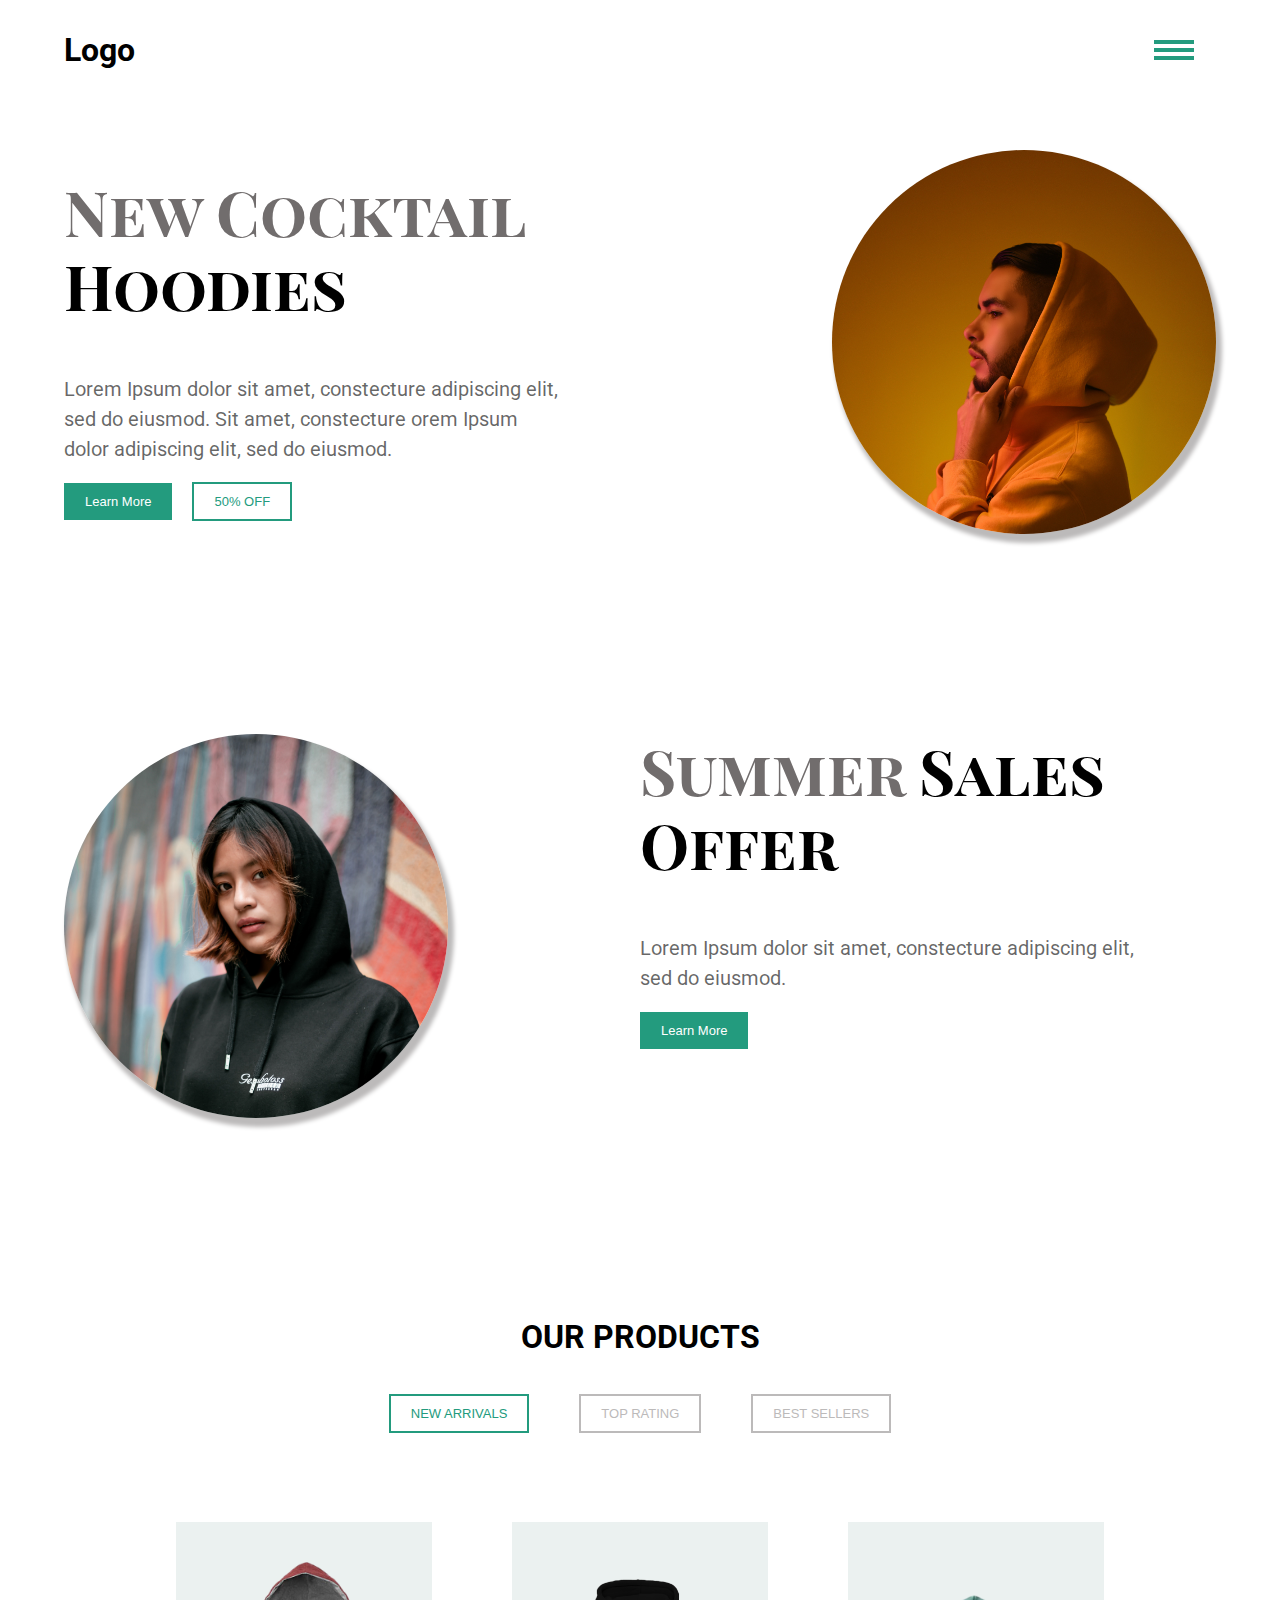
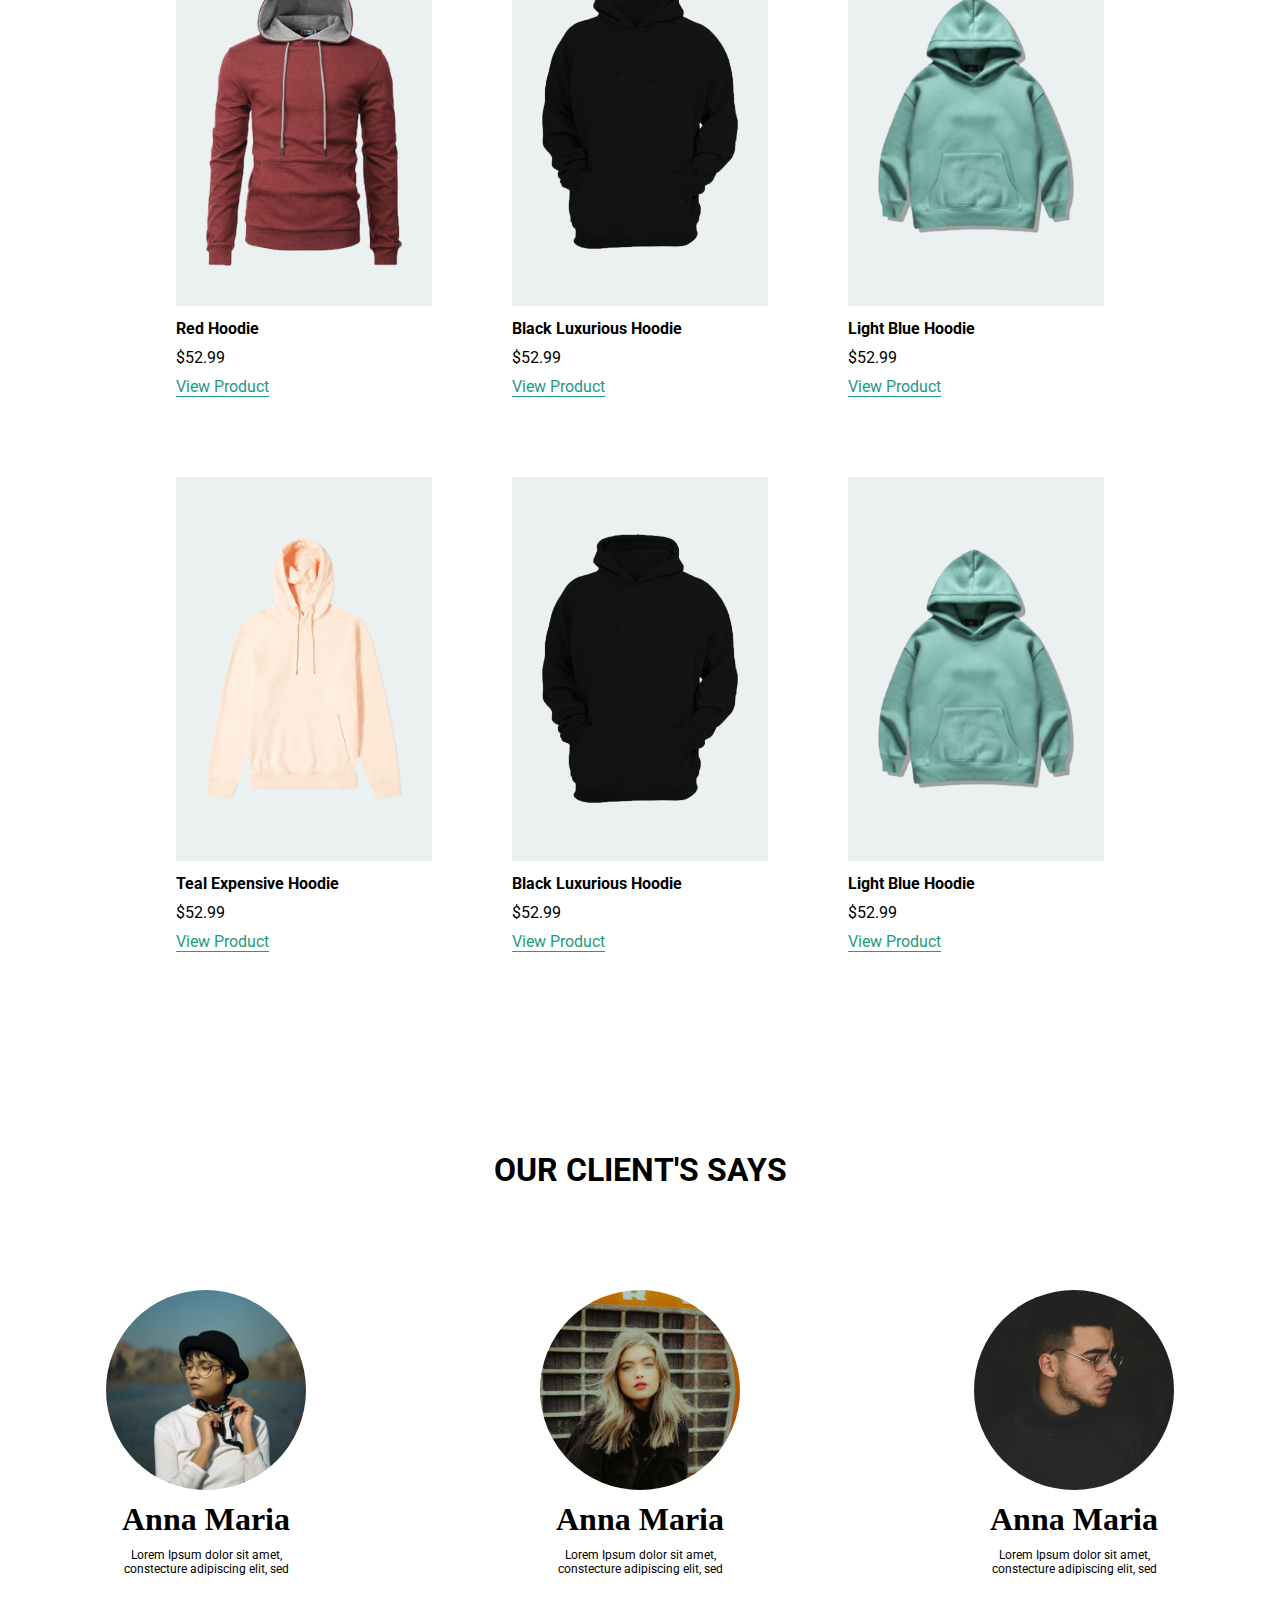
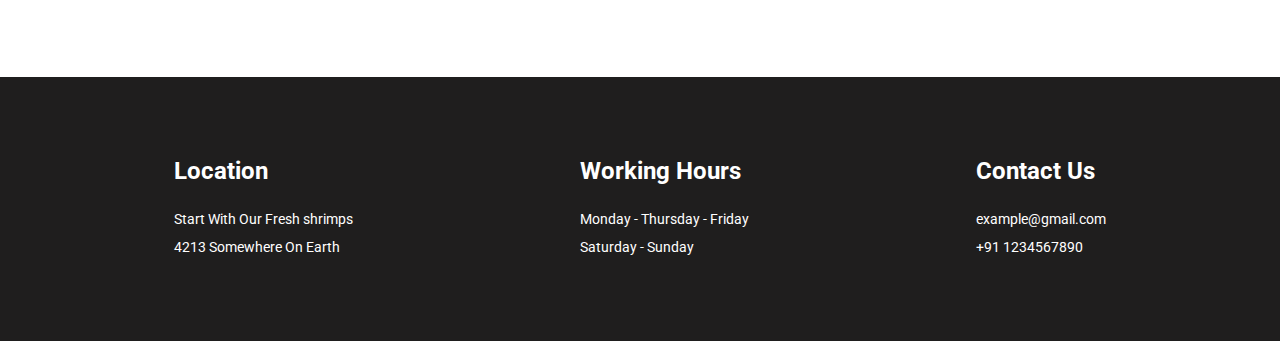
<file: hoodie-landing-page/index.html>
<!DOCTYPE html>
<html lang="en">
  <head>
    <meta charset="UTF-8" />
    <meta name="viewport" content="width=device-width, initial-scale=1.0" />
    <title>Hoodie Website</title>
    <link rel="stylesheet" href="style.css" />
    <link rel="stylesheet" href="queries.css" />
  </head>

  <body>
    <div class="main-container">
      <header>
        <!-- NAVBAR -->
        <nav class="navbar">
          <div class="logo">Logo</div>
          <div class="hamburger">
            <span class="line-hamburger"></span>
            <span class="line-hamburger"></span>
            <span class="line-hamburger"></span>
          </div>
        </nav>
      </header>

      <main>
        <!-- HERO SECTION -->

        <section class="hero-section">
          <div class="hero-section-container">
            <h1 class="primary-heading">
              New Cocktail <br />
              <span class="secondary-heading">Hoodies</span>
            </h1>
            <p class="paragraph-content">
              Lorem Ipsum dolor sit amet, constecture adipiscing elit, sed do
              eiusmod. Sit amet, constecture orem Ipsum dolor adipiscing elit,
              sed do eiusmod.
            </p>
            <ul class="btn-containers">
              <li><a href="" class="btn btn-filled">Learn More</a></li>
              <li><a href="" class="btn btn-outline">50% OFF</a></li>
            </ul>
          </div>
          <div class="hero-section-image"></div>
        </section>

        <!-- SECTION-2 -->

        <section class="section-2-offers">
          <div class="sales-offer-image"></div>
          <div class="section-2-container">
            <h1 class="primary-heading">
              Summer <span class="secondary-heading">Sales</span>
              <br />
              <span class="secondary-heading">Offer</span>
            </h1>
            <p class="paragraph-content">
              Lorem Ipsum dolor sit amet, constecture adipiscing elit, sed do
              eiusmod.
            </p>
            <ul class="btn-containers">
              <li><a href="" class="btn btn-filled">Learn More</a></li>
            </ul>
          </div>
        </section>

        <!-- SECTION-3 -->

        <section class="section-3-products-items">
          <h2 class="h2-heading">OUR PRODUCTS</h2>
          <ul class="product-btn-container">
            <li><a href="" class="btn btn-product active">NEW ARRIVALS</a></li>
            <li><a href="" class="btn btn-product">TOP RATING</a></li>
            <li><a href="" class="btn btn-product">BEST SELLERS</a></li>
          </ul>
          <div class="product-item-images">
            <div class="product-item">
              <img
                src="./images/Product/1.png"
                alt="Hoodie-1"
                class="product-img"
              />
              <h3 class="product-name">Red Hoodie</h3>
              <span class="product-price">$52.99</span>
              <ul class="product-item-link">
                <li><a href="" class="product-view-link">View Product</a></li>
              </ul>
            </div>

            <div class="product-item">
              <img
                src="./images/Product/2.png"
                alt="Hoodie-2"
                class="product-img"
              />
              <h3 class="product-name">Black Luxurious Hoodie</h3>
              <span class="product-price">$52.99</span>
              <ul class="product-item-link">
                <li><a href="" class="product-view-link">View Product</a></li>
              </ul>
            </div>

            <div class="product-item">
              <img
                src="./images/Product/3.png"
                alt="Hoodie-3"
                class="product-img"
              />
              <h3 class="product-name">Light Blue Hoodie</h3>
              <span class="product-price">$52.99</span>
              <ul class="product-item-link">
                <li><a href="" class="product-view-link">View Product</a></li>
              </ul>
            </div>

            <div class="product-item">
              <img
                src="./images/Product/4.png"
                alt="Hoodie-4"
                class="product-img"
              />
              <h3 class="product-name">Teal Expensive Hoodie</h3>
              <span class="product-price">$52.99</span>
              <ul class="product-item-link">
                <li><a href="" class="product-view-link">View Product</a></li>
              </ul>
            </div>

            <div class="product-item">
              <img
                src="./images/Product/2.png"
                alt="Hoodie-2"
                class="product-img"
              />
              <h3 class="product-name">Black Luxurious Hoodie</h3>
              <span class="product-price">$52.99</span>
              <ul class="product-item-link">
                <li><a href="" class="product-view-link">View Product</a></li>
              </ul>
            </div>

            <div class="product-item">
              <img
                src="./images/Product/3.png"
                alt="Hoodie-3"
                class="product-img"
              />
              <h3 class="product-name">Light Blue Hoodie</h3>
              <span class="product-price">$52.99</span>
              <ul class="product-item-link">
                <li><a href="" class="product-view-link">View Product</a></li>
              </ul>
            </div>
          </div>
        </section>

        <!-- SECTION-4 TESTIMONIAL -->

        <section class="section-4-testimonial">
          <h2 class="testimonial-heading">OUR CLIENT'S SAYS</h2>

          <div class="testimonial-container">
            <div class="customer">
              <img
                src="./images/yogendra-singh-uWs_N5Dlyiw-unsplash.jpg"
                alt="customer-1"
                class="customer-img"
              />
              <h3 class="customer-name">Anna Maria</h3>
              <p class="customer-review">
                Lorem Ipsum dolor sit amet, constecture adipiscing elit, sed
              </p>
            </div>

            <div class="customer">
              <img
                src="./images/joshua-rondeau-xazIYnxpS2Q-unsplash.jpg"
                alt="customer-2"
                class="customer-img"
              />
              <h3 class="customer-name">Anna Maria</h3>
              <p class="customer-review">
                Lorem Ipsum dolor sit amet, constecture adipiscing elit, sed
              </p>
            </div>

            <div class="customer">
              <img
                src="./images/milan-popovic-kOnmHdLJTNI-unsplash.jpg"
                alt="customer-3"
                class="customer-img"
              />
              <h3 class="customer-name">Anna Maria</h3>
              <p class="customer-review">
                Lorem Ipsum dolor sit amet, constecture adipiscing elit, sed
              </p>
            </div>
          </div>
        </section>
      </main>
    </div>

    <!-- FOOTER SECTION -->
    <footer class="footer">
      <div class="footer-container">
        <div class="footer-details">
          <h3 class="footer-heading">Location</h3>
          <address>
            Start With Our Fresh shrimps <br />
            4213 Somewhere On Earth
          </address>
        </div>

        <div class="footer-details">
          <h3 class="footer-heading">Working Hours</h3>
          <p class="footer-paragraph">
            Monday - Thursday - Friday <br />
            Saturday - Sunday
          </p>
        </div>

        <div class="footer-details">
          <h3 class="footer-heading">Contact Us</h3>
          <div class="contact-info">
            <p class="email">example@gmail.com</p>
            <p class="phone-no">+91 1234567890</p>
          </div>
        </div>
      </div>
    </footer>
  </body>
</html>
</file>
<file: hoodie-landing-page/style.css>
/* Playfair Display */
@import url("https://fonts.googleapis.com/css2?family=Playfair+Display+SC:wght@700&display=swap");

/* Roboto */
@import url("https://fonts.googleapis.com/css2?family=Roboto:wght@100;300&display=swap");

:root {
  /* COLORS */
  --primary-font-family: "Playfair Display SC", serif;
  --secondary-font-family: "Roboto", sans-serif;
  --primary-color: #239b7e;
  --secondary-color: #bcbaba;
  --tertiary-color: #00000097;
  --footer-color: #1f1e1e;
  --heading-color: #716d6d;

  /* NEUTRAL COLORS */
  --black: #000;
  --white: #fff;

  /* TYPOGRAPHY */

  --text-h1: 6.2rem;
  --text-h2: 4.8rem;
  --text-h3: 4rem;
  --text-h4: 3.2rem;
  --text-h5: 2.4rem;
  --text-p: 2rem;
  --text-base: 1.6rem;
  --text-small: 1.2rem;

  /* FONT-WEIGHT */
  --font-normal: 400;
  --font-bold: 700;

  /* BUTTONS */
  --btn-padding: 1rem 2rem;
  --btn-transition: all 0.5s ease-out;
  --btn-font-family: sans-serif;

  /* MISCELLENOUS */
  --nav-height: 100px;
}

* {
  margin: 0;
  padding: 0;
  box-sizing: border-box;
}

html {
  font-size: 62.5%;
}

body {
  font-family: var(--secondary-font-family);
  font-weight: var(--font-normal);
  line-height: 1.2;
}

.main-container {
  max-width: 1200px;
  width: 90%;
  margin: 0 auto;
}

.navbar {
  display: flex;
  justify-content: space-between;
  align-items: center;
  height: var(--nav-height);
}

.logo {
  font-size: var(--text-h4);
  font-weight: bold;
}

.hamburger {
  display: flex;
  flex-direction: column;
  margin-right: 2rem;
}

.line-hamburger {
  border: 2px solid var(--primary-color);
  margin: 2px;
  width: 40px;
}

/* COMPONENTS */

.primary-heading {
  font-size: clamp(4.8rem, 5vw, var(--text-h1));
  font-family: var(--primary-font-family);
  color: var(--heading-color);
  margin-bottom: 5rem;
}

.secondary-heading {
  color: var(--black);
}

.paragraph-content {
  font-size: var(--text-p);
  line-height: 1.5;
  margin-bottom: 3rem;
  color: var(--tertiary-color);
  max-width: 500px;
}

.btn-containers {
  list-style: none;
  display: flex;
  gap: 2rem;
}

.btn {
  text-decoration: none;
  padding: var(--btn-padding);
  font-size: 1.3rem;
  font-weight: var(--font-normal);
  font-family: var(--btn-font-family);
  transition: var(--btn-transition);
}

.btn.btn-filled {
  border: 1px solid var(--primary-color);
  background-color: var(--primary-color);
  color: var(--white);
}

.btn-filled:hover {
  background-color: transparent;
  color: var(--primary-color);
}

.btn-outline {
  border: 2px solid var(--primary-color);
  color: var(--primary-color);
}

.btn-outline:hover {
  background-color: var(--primary-color);
  color: var(--white);
}

/* HERO-SECTION */

.hero-section {
  display: flex;
  justify-content: space-between;
  align-items: center;
  flex-wrap: wrap;
  margin: 5rem 0rem 20rem 0;
}

.hero-section-container {
  width: 50%;
}

.hero-section-image {
  background: url(./images/oswaldo-ibanez-1NPUmTaiMeg-unsplash.jpg);
  background-position: top;
  background-size: cover;
  width: clamp(200px, 30vw, 400px);
  height: clamp(200px, 30vw, 400px);
  border-radius: 100%;
  box-shadow: 4px 7px 4px 2px var(--secondary-color);
}

/* SECTION-2 */

.section-2-offers {
  display: flex;
  justify-content: space-between;
  align-items: center;
  flex-wrap: wrap;
  margin-bottom: 20rem;
}

.section-2-container {
  width: 50%;
  transform: translateY(-40px);
}

.sales-offer-image {
  background: url(./images/gesphotoss-1i9K55ni5Dk-unsplash.jpg);
  background-position: top;
  background-size: cover;
  width: clamp(200px, 30vw, 400px);
  height: clamp(200px, 30vw, 400px);
  border-radius: 100%;
  box-shadow: 4px 7px 4px 2px var(--secondary-color);
}

/* SECTION-3 */

.section-3-products-items {
  margin-bottom: 20em;
}

.h2-heading {
  font-size: var(--text-h4);
  text-align: center;
  margin-bottom: 5rem;
}

.product-btn-container {
  list-style: none;
  display: flex;
  justify-content: center;
  align-items: center;
  gap: 5rem;
  margin-bottom: 10rem;
}

.btn.btn-product {
  border: 2px solid var(--secondary-color);
  color: var(--secondary-color);
}

.btn.btn-product:hover {
  border-color: var(--primary-color);
  color: var(--primary-color);
}

.btn.btn-product.active {
  border-color: var(--primary-color);
  color: var(--primary-color);
}

.product-item-images {
  display: flex;
  justify-content: center;
  align-items: center;
  gap: 8rem;
  flex-wrap: wrap;
}

.product-img {
  background: #ebf1f0;
  padding: 3rem;
  width: clamp(200px, 20vw, 400px);
  height: clamp(200px, 30vw, 400px);
  object-fit: contain;
  margin-bottom: 1rem;
}

.product-name,
.product-price {
  font-size: var(--text-base);
  margin-bottom: 1rem;
}

.product-price {
  display: block;
}

.product-item-link {
  list-style-type: none;
}

.product-view-link {
  text-decoration: none;
  font-size: var(--text-base);
  border-bottom: 1px solid var(--primary-color);
  color: var(--primary-color);
}

/* SECTION-4 TESTIMONIAL */

.section-4-testimonial {
  margin-bottom: 10rem;
}

.testimonial-container {
  display: flex;
  justify-content: space-around;
  align-items: center;
  flex-wrap: wrap;
  column-gap: 15rem;
}

.testimonial-heading {
  font-size: var(--text-h4);
  margin-bottom: 10rem;
  text-align: center;
}

.customer {
  display: flex;
  flex-direction: column;
  justify-content: center;
  align-items: center;
}

.customer-img {
  width: clamp(120px, 30vw, 200px);
  height: clamp(120px, 30vw, 200px);
  object-fit: cover;
  border-radius: 100%;
  margin-bottom: 1rem;
}

.customer-name {
  font-size: var(--text-h4);
  font-family: serif;
  margin-bottom: 1rem;
  text-align: center;
}

.customer-review {
  font-size: var(--text-small);
  max-width: 200px;
  text-align: center;
}

/* FOOTER */

.footer {
  background-color: var(--footer-color);
  color: var(--white);
}

.footer-container {
  display: flex;
  justify-content: space-around;
  align-items: center;
  flex-wrap: wrap;
  padding: 3rem 6rem;
}

.footer-details {
  margin: 5rem 0;
}

.footer-heading {
  font-size: var(--text-h5);
  margin-bottom: 2rem;
}

address,
.footer-paragraph,
.contact-info {
  font-size: 1.4rem;
  line-height: 2;
  font-style: normal;
}
</file>
<file: hoodie-landing-page/queries.css>
/* MD - TABLETS: 768px - 1024px  */

@media (max-width: 50rem) {
  html {
    font-size: 50%;
  }

  /* SECTION-1 AND SECTION-2 */
  .hero-section,
  .section-2-offers {
    flex-direction: column;
    justify-content: center;
    align-content: center;
    text-align: center;
  }

  .hero-section-container {
    width: 100%;
  }

  .hero-section-image {
    margin-top: 10rem;
  }

  .paragraph-content {
    margin: 0 auto;
  }

  .primary-heading {
    margin-bottom: 2.5rem;
  }

  .btn-containers {
    justify-content: center;
    align-items: center;
    padding-top: 2rem;
    gap: 2rem;
  }

  .section-2-container {
    width: 100%;
    transform: translateY(0);
  }

  .sales-offer-image {
    margin-bottom: 10rem;
  }

  .section-2-offers {
    margin-bottom: 10rem;
  }

  /* SECTION-3 */
  .product-btn-container {
    flex-direction: column;
  }

  .customer-review {
    margin-bottom: 2rem;
  }
}
/*XS - PHONE PORTRAIT: <576 */
@media (max-width: 31.25rem) {
  /* FOOTER */
  .footer-container {
    flex-direction: column;
    padding: 2rem 4rem;
    align-items: center;
  }

  .footer-details {
    margin: 1.5rem 0;
    text-align: center;
  }

  .footer-heading {
    margin-bottom: 1rem;
  }
  .contact-info {
    text-align: center;
  }
}
</file>
